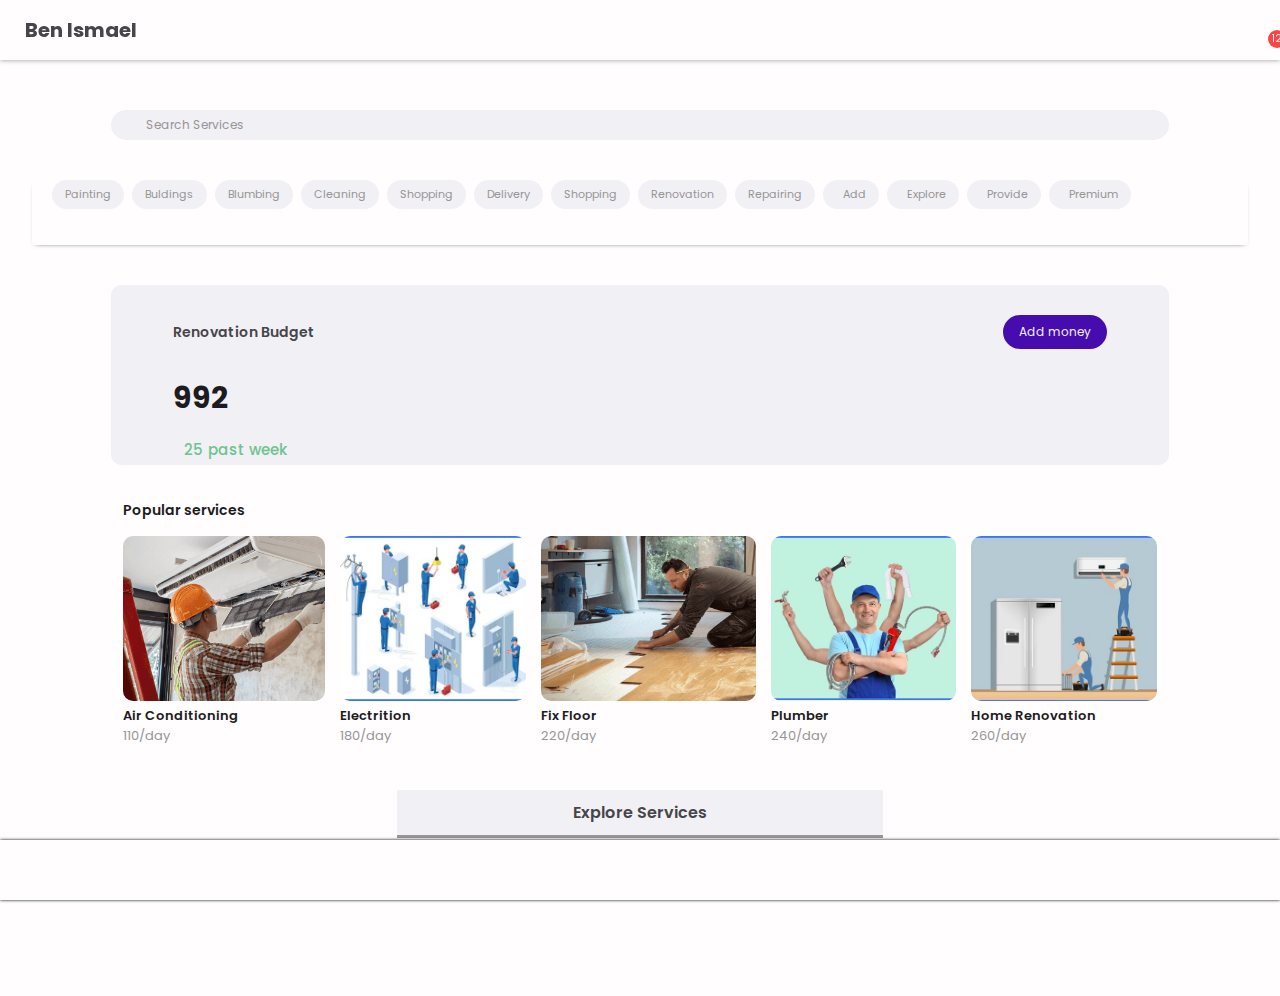
<file: index.html>
<!DOCTYPE html>
<html lang="en">
  <head>
    <meta charset="UTF-8" />
    <meta name="viewport" content="width=device-width, initial-scale=1.0" />
    <link
      rel="stylesheet"
      href="https://cdnjs.cloudflare.com/ajax/libs/font-awesome/6.6.0/css/all.min.css"
      integrity="sha512-Kc323vGBEqzTmouAECnVceyQqyqdsSiqLQISBL29aUW4U/M7pSPA/gEUZQqv1cwx4OnYxTxve5UMg5GT6L4JJg=="
      crossorigin="anonymous"
      referrerpolicy="no-referrer"
    />
    <link rel="stylesheet" href="./css/style.css" />
    <title>Mobile App</title>
  </head>
  <body>
    <!-- Header / Logo -->
    <header>
      <div class="box">
        <div class="logo">
          <a href="./profile.html"><h1>Ben Ismael</h1></a>
        </div>
        <div class="notifiction">
          <i class="fa-regular fa-bell"></i>
        </div>
      </div>
    </header>

    <!-- End Header -->

    <!-- Body Container Holder -->
    <div class="container-holder">
      <!-- Search -->
      <div class="search">
        <i class="fa-solid fa-magnifying-glass"></i>
        <input id="main-search" type="search" name="search" placeholder="Search Services" />
      </div>
      <!-- Services -->
      <div class="services">
        <a href="#">Painting</a>
        <a href="#">Buldings</a>
        <a href="#">Blumbing</a>
        <a href="#">Cleaning</a>
        <a href="#">Shopping</a>
        <a href="#">Delivery</a>
        <a href="#">Shopping</a>
        <a href="#">Renovation</a>
        <a href="#">Repairing</a>
        <a href="#"><i class="fa-solid fa-plus"></i> Add</a>
        <a href="#"><i class="fa-solid fa-search"></i> Explore</a>
        <a href="#"
          ><i class="fa-solid fa-circle-dollar-to-slot"></i> Provide</a
        >
        <a href="#"
          ><i class="fa-solid fa-circle-dollar-to-slot"></i> Premium</a
        >
      </div>

      <!-- Budget -->
      <div class="budget">
        <div class="head-line">
          <h3>Renovation Budget</h3>
          <a href="#">Add money</a>
        </div>
        <div class="money">
          <div class="all">
            <i class="fa-solid fa-dollar-sign fa-2x"></i>
            <h3>992</h3>
          </div>
          <div class="new">
            <i class="fa-solid fa-plus"></i>&#x2800;
            <p class="mount"><i class="fa-solid fa-dollar-sign"></i>25</p>
            <p class="day-time">past week</p>
          </div>
        </div>
      </div>

      <!-- Services -->
      <div class="our-services">
        <h3>Popular services</h3>
        <div class="services-holder">
          <div class="box">
            <img
              src="./imgs/our-services/air-conditioner.png"
              alt="Air Conditioner"
            />
            <div class="info">
              <h4>Air Conditioning</h4>
              <p><i class="fa-solid fa-dollar-sign"></i>110/day</p>
            </div>
          </div>
          <div class="box">
            <img src="./imgs/our-services/electrition.jpg" alt="Electrition" />
            <div class="info">
              <h4>Electrition</h4>
              <p><i class="fa-solid fa-dollar-sign"></i>180/day</p>
            </div>
          </div>
          <div class="box">
            <img src="./imgs/our-services/floor.png" alt="Fix Floor" />
            <div class="info">
              <h4>Fix Floor</h4>
              <p><i class="fa-solid fa-dollar-sign"></i>220/day</p>
            </div>
          </div>
          <div class="box">
            <img src="./imgs/our-services/plumber.jpg" alt="Plumber" />
            <div class="info">
              <h4>Plumber</h4>
              <p><i class="fa-solid fa-dollar-sign"></i>240/day</p>
            </div>
          </div>
          <div class="box">
            <img src="./imgs/our-services/renovation.jpg" alt="Renovation" />
            <div class="info">
              <h4>Home Renovation</h4>
              <p><i class="fa-solid fa-dollar-sign"></i>260/day</p>
            </div>
          </div>
        </div>
      </div>

      <!-- Go to Explore -->
      <div class="link-to-explore">
        <a href="./explore.html">Explore Services</a>
      </div>
    </div>

    <!-- Footer / Fixed Menu / Bottom -->
    <nav>
      <a href="./index.html" class="active"
        ><i class="fa-solid fa-house-chimney"></i
      ></a>
      <a href="./explore.html"
        ><i class="fa-solid fa-magnifying-glass-arrow-right"></i
      ></a>
      <a href="./post-service.html"
        ><i class="fa-regular fa-square-plus"></i
      ></a>
      <a href="./provided.html"><i class="fa-solid fa-circle-check"></i></a>
      <a href="./profile.html"><i class="fa-solid fa-user"></i></a>
    </nav>
  </body>
</html>
</file>
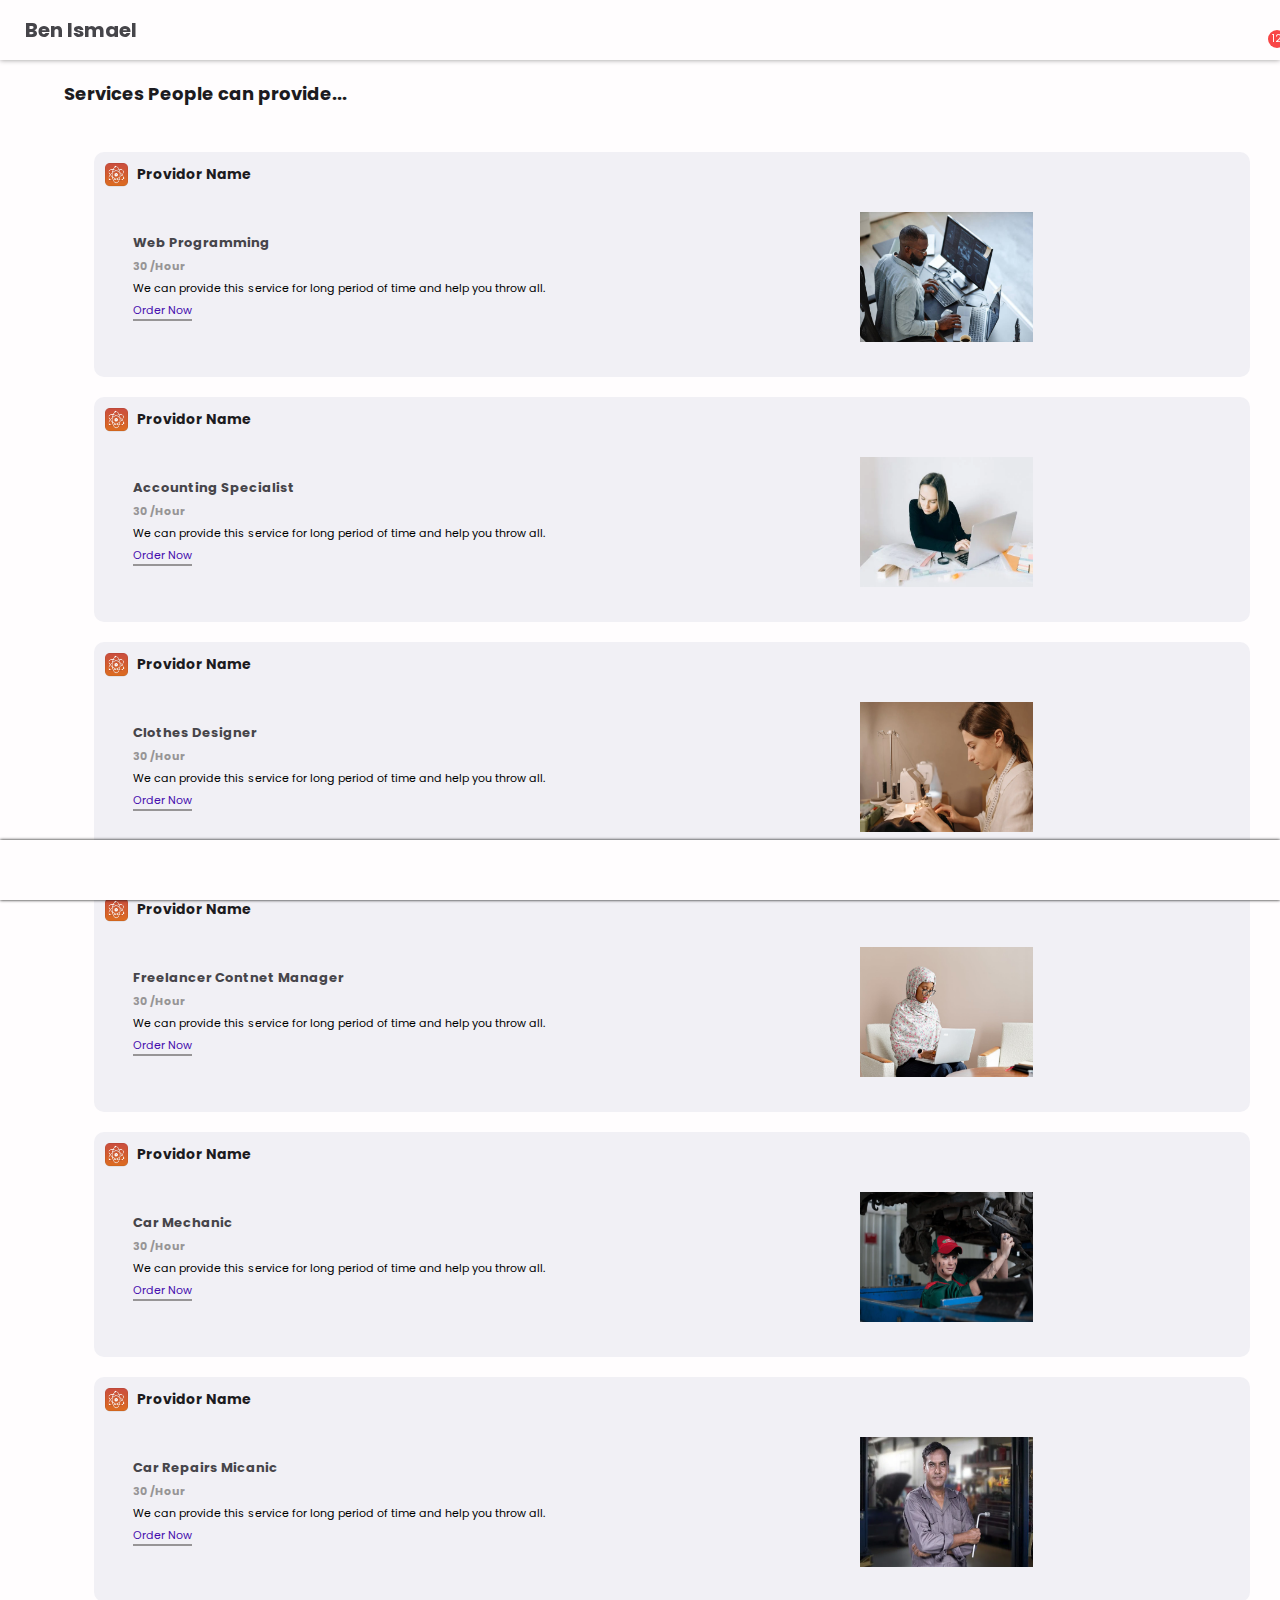
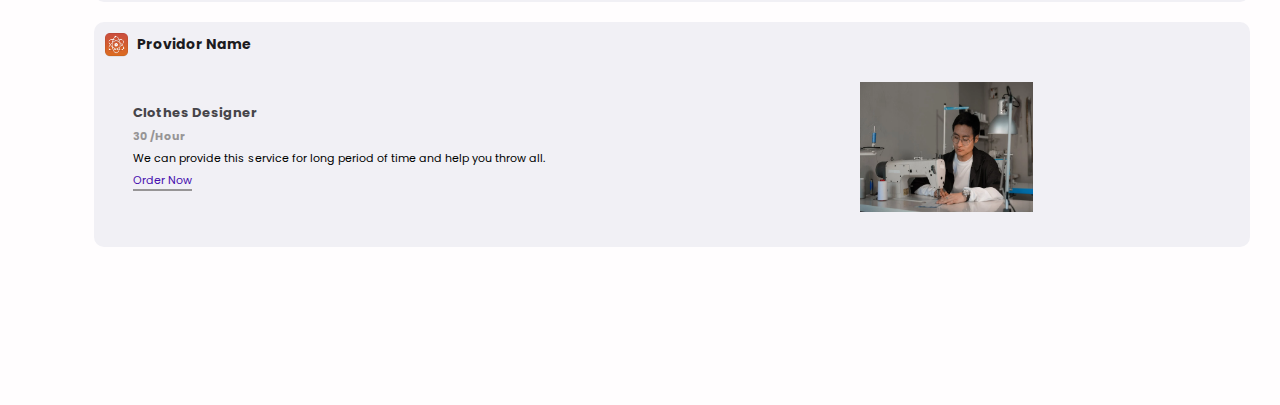
<file: explore.html>
<!DOCTYPE html>
<html lang="en">
  <head>
    <meta charset="UTF-8" />
    <meta name="viewport" content="width=device-width, initial-scale=1.0" />
    <link
      rel="stylesheet"
      href="https://cdnjs.cloudflare.com/ajax/libs/font-awesome/6.6.0/css/all.min.css"
      integrity="sha512-Kc323vGBEqzTmouAECnVceyQqyqdsSiqLQISBL29aUW4U/M7pSPA/gEUZQqv1cwx4OnYxTxve5UMg5GT6L4JJg=="
      crossorigin="anonymous"
      referrerpolicy="no-referrer"
    />
    <link rel="stylesheet" href="./css/style.css" />
    <link rel="stylesheet" href="./css/provide.css" />
    <link rel="stylesheet" href="./css/explore.css" />
    <title>Explore Other's Services</title>
  </head>
  <body>
    <!-- Header / Logo -->
    <header>
      <div class="box">
        <div class="logo">
          <a href="./profile.html"><h1>Ben Ismael</h1></a>
        </div>
        <div class="notifiction">
          <i class="fa-regular fa-bell"></i>
        </div>
      </div>
    </header>

    <!-- Container Holder -->
    <div class="container-holder">
      <h2>Services People can provide...</h2>
      <div class="provide-single">
        <div class="providor-info">
          <img
            src="./imgs/providor-picture.png"
            alt="Providor Profile Picture"
          />
          <h4>Providor Name</h4>
        </div>
        <div class="service-box-provide">
          <div class="image">
            <img src="./imgs/explore/programming.jpg" alt="Customer Services" />
          </div>
          <div class="s-info-holder">
            <h3 class="s-title">Web Programming</h3>
            <h4 class="s-price">
              <i class="fa-solid fa-dollar-sign"></i> 30 /Hour
            </h4>
            <p>
              We can provide this service for long period of time and help you
              throw all.
            </p>
            <a href="#">Order Now</a>
          </div>
        </div>
      </div>
      <div class="provide-single">
        <div class="providor-info">
          <img
            src="./imgs/providor-picture.png"
            alt="Providor Profile Picture"
          />
          <h4>Providor Name</h4>
        </div>
        <div class="service-box-provide">
          <div class="image">
            <img
              src="./imgs/explore/f-accountant.webp"
              alt="Customer Services"
            />
          </div>
          <div class="s-info-holder">
            <h3 class="s-title">Accounting Specialist</h3>
            <h4 class="s-price">
              <i class="fa-solid fa-dollar-sign"></i> 30 /Hour
            </h4>
            <p>
              We can provide this service for long period of time and help you
              throw all.
            </p>
            <a href="#">Order Now</a>
          </div>
        </div>
      </div>
      <div class="provide-single">
        <div class="providor-info">
          <img
            src="./imgs/providor-picture.png"
            alt="Providor Profile Picture"
          />
          <h4>Providor Name</h4>
        </div>
        <div class="service-box-provide">
          <div class="image">
            <img
              src="./imgs/explore/f-clothes-designer.webp"
              alt="Customer Services"
            />
          </div>
          <div class="s-info-holder">
            <h3 class="s-title">Clothes Designer</h3>
            <h4 class="s-price">
              <i class="fa-solid fa-dollar-sign"></i> 30 /Hour
            </h4>
            <p>
              We can provide this service for long period of time and help you
              throw all.
            </p>
            <a href="#">Order Now</a>
          </div>
        </div>
      </div>
      <div class="provide-single">
        <div class="providor-info">
          <img
            src="./imgs/providor-picture.png"
            alt="Providor Profile Picture"
          />
          <h4>Providor Name</h4>
        </div>
        <div class="service-box-provide">
          <div class="image">
            <img
              src="./imgs/explore/f-freelancer.jpg"
              alt="Customer Services"
            />
          </div>
          <div class="s-info-holder">
            <h3 class="s-title">Freelancer Contnet Manager</h3>
            <h4 class="s-price">
              <i class="fa-solid fa-dollar-sign"></i> 30 /Hour
            </h4>
            <p>
              We can provide this service for long period of time and help you
              throw all.
            </p>
            <a href="#">Order Now</a>
          </div>
        </div>
      </div>
      <div class="provide-single">
        <div class="providor-info">
          <img
            src="./imgs/providor-picture.png"
            alt="Providor Profile Picture"
          />
          <h4>Providor Name</h4>
        </div>
        <div class="service-box-provide">
          <div class="image">
            <img
              src="./imgs/explore/female-micanic.webp"
              alt="Customer Services"
            />
          </div>
          <div class="s-info-holder">
            <h3 class="s-title">Car Mechanic</h3>
            <h4 class="s-price">
              <i class="fa-solid fa-dollar-sign"></i> 30 /Hour
            </h4>
            <p>
              We can provide this service for long period of time and help you
              throw all.
            </p>
            <a href="#">Order Now</a>
          </div>
        </div>
      </div>

      <div class="provide-single">
        <div class="providor-info">
          <img
            src="./imgs/providor-picture.png"
            alt="Providor Profile Picture"
          />
          <h4>Providor Name</h4>
        </div>
        <div class="service-box-provide">
          <div class="image">
            <img src="./imgs/explore/micanic.webp" alt="Customer Services" />
          </div>
          <div class="s-info-holder">
            <h3 class="s-title">Car Repairs Micanic</h3>
            <h4 class="s-price">
              <i class="fa-solid fa-dollar-sign"></i> 30 /Hour
            </h4>
            <p>
              We can provide this service for long period of time and help you
              throw all.
            </p>
            <a href="#">Order Now</a>
          </div>
        </div>
      </div>
      <div class="provide-single">
        <div class="providor-info">
          <img
            src="./imgs/providor-picture.png"
            alt="Providor Profile Picture"
          />
          <h4>Providor Name</h4>
        </div>
        <div class="service-box-provide">
          <div class="image">
            <img
              src="./imgs/explore/clothes-designer.webp"
              alt="Customer Services"
            />
          </div>
          <div class="s-info-holder">
            <h3 class="s-title">Clothes Designer</h3>
            <h4 class="s-price">
              <i class="fa-solid fa-dollar-sign"></i> 30 /Hour
            </h4>
            <p>
              We can provide this service for long period of time and help you
              throw all.
            </p>
            <a href="#">Order Now</a>
          </div>
        </div>
      </div>
    </div>

    <!-- Footer / Fixed Menu / Bottom -->
    <nav>
      <a href="./index.html"><i class="fa-solid fa-house-chimney"></i></a>
      <a href="./explore.html" class="active"
        ><i class="fa-solid fa-magnifying-glass-arrow-right"></i
      ></a>
      <a href="./post-service.html"
        ><i class="fa-regular fa-square-plus"></i
      ></a>
      <a href="./provided.html"><i class="fa-solid fa-circle-check"></i></a>
      <a href="./profile.html"><i class="fa-solid fa-user"></i></a>
    </nav>
  </body>
</html>
</file>
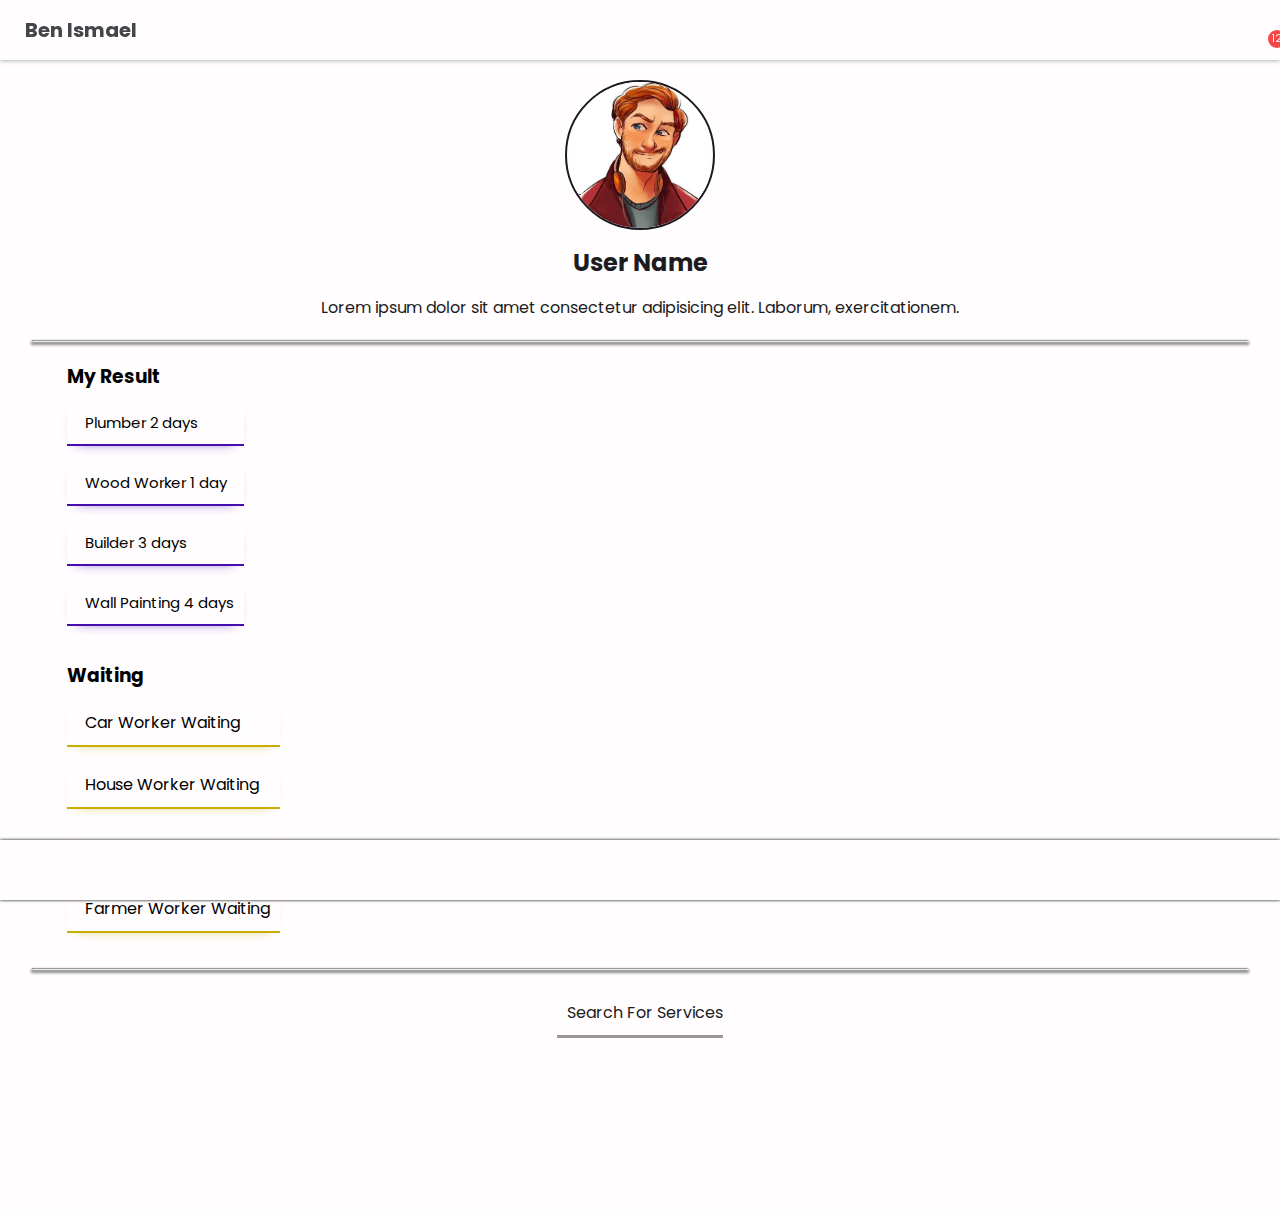
<file: profile.html>
<!DOCTYPE html>
<html lang="en">
  <head>
    <meta charset="UTF-8" />
    <meta name="viewport" content="width=device-width, initial-scale=1.0" />
    <link
      rel="stylesheet"
      href="https://cdnjs.cloudflare.com/ajax/libs/font-awesome/6.6.0/css/all.min.css"
      integrity="sha512-Kc323vGBEqzTmouAECnVceyQqyqdsSiqLQISBL29aUW4U/M7pSPA/gEUZQqv1cwx4OnYxTxve5UMg5GT6L4JJg=="
      crossorigin="anonymous"
      referrerpolicy="no-referrer"
    />
    <link rel="stylesheet" href="./css/style.css" />
    <link rel="stylesheet" href="./css/profile.css" />
    <title>Mobile App</title>
  </head>
  <body>
    <!-- Header / Logo -->
    <header>
      <div class="box">
        <div class="logo">
          <a href="./profile.html"><h1>Ben Ismael</h1></a>
        </div>
        <div class="notifiction">
          <i class="fa-regular fa-bell"></i>
        </div>
      </div>
    </header>

    <!-- End Header -->

    <!-- Body Container Holder -->
    <div class="container-holder">
      <div class="user-holder">
        <img src="./imgs/profile-picture.jpg" alt="Profile Picture" />
        <h2>User Name</h2>
        <p>
          Lorem ipsum dolor sit amet consectetur adipisicing elit. Laborum,
          exercitationem.
        </p>
      </div>
      <hr />

      <!-- Result -->
      <div class="result">
        <h3>My Result</h3>
        <ul>
          <li>
            <i class="fa-solid fa-square-poll-horizontal"></i> Plumber 2 days
          </li>
          <li>
            <i class="fa-solid fa-square-poll-horizontal"></i> Wood Worker 1 day
          </li>
          <li>
            <i class="fa-solid fa-square-poll-horizontal"></i> Builder 3 days
          </li>
          <li>
            <i class="fa-solid fa-square-poll-horizontal"></i> Wall Painting 4
            days
          </li>
        </ul>
      </div>

      <!-- Waiting -->
      <div class="waiting">
        <h3>Waiting</h3>
        <ul>
          <li><i class="fa-solid fa-stopwatch"></i> Car Worker Waiting</li>
          <li><i class="fa-solid fa-stopwatch"></i> House Worker Waiting</li>
          <li><i class="fa-solid fa-stopwatch"></i> Wood Worker Waiting</li>
          <li><i class="fa-solid fa-stopwatch"></i> Farmer Worker Waiting</li>
        </ul>
      </div>

      <hr />
      <div class="search-more">
        <a href="./index.html#main-search">
          <i class="fa-solid fa-magnifying-glass-plus"></i> Search For
          Services</a
        >
      </div>
    </div>

    <!-- Footer / Fixed Menu / Bottom -->
    <nav>
      <a href="./index.html"><i class="fa-solid fa-house-chimney"></i></a>
      <a href="./explore.html"
        ><i class="fa-solid fa-magnifying-glass-arrow-right"></i
      ></a>
      <a href="./post-service.html"
        ><i class="fa-regular fa-square-plus"></i
      ></a>
      <a href="./provided.html"><i class="fa-solid fa-circle-check"></i></a>
      <a href="./profile.html" class="active"
        ><i class="fa-solid fa-user"></i
      ></a>
    </nav>
  </body>
</html>
</file>
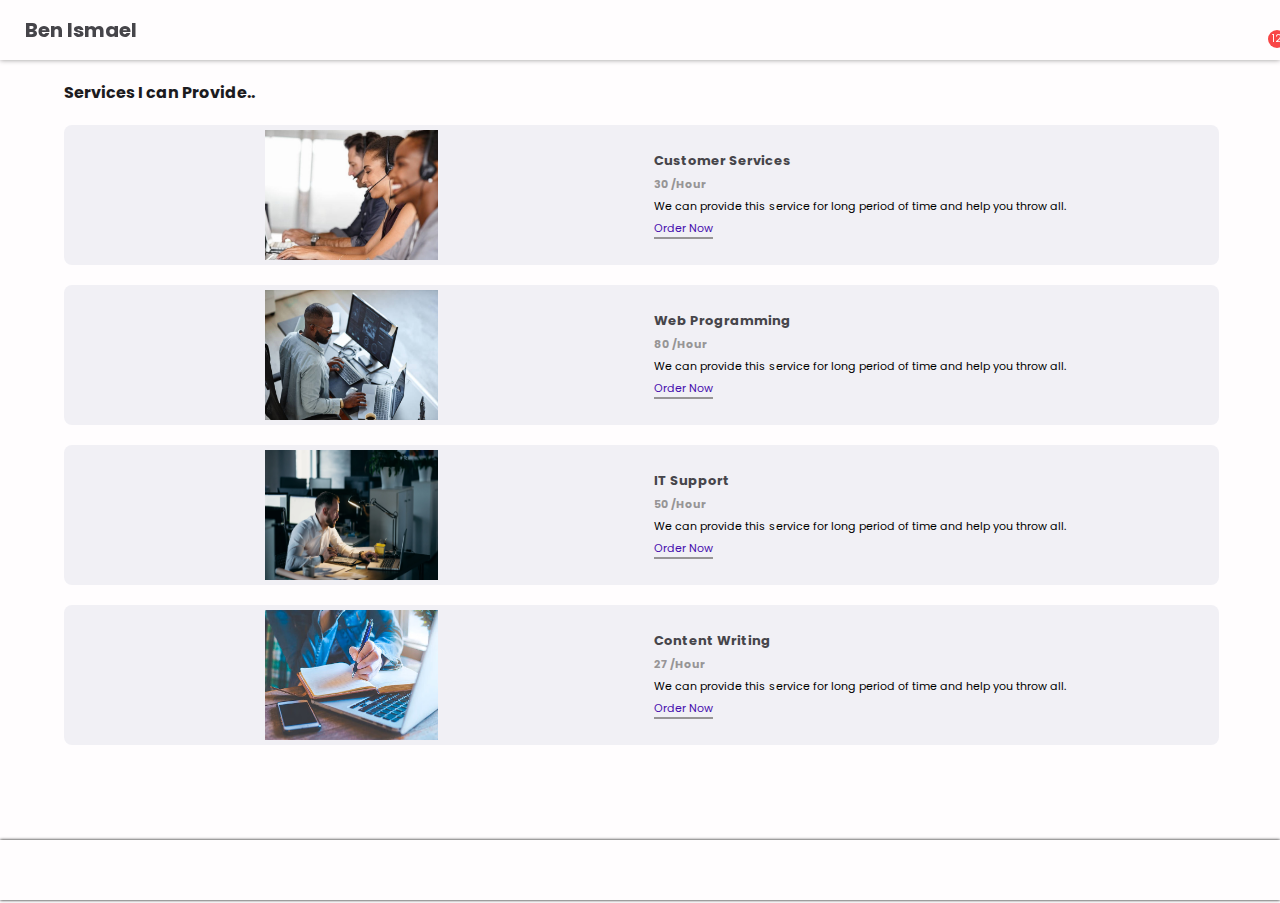
<file: provided.html>
<!DOCTYPE html>
<html lang="en">
  <head>
    <meta charset="UTF-8" />
    <meta name="viewport" content="width=device-width, initial-scale=1.0" />
    <link
      rel="stylesheet"
      href="https://cdnjs.cloudflare.com/ajax/libs/font-awesome/6.6.0/css/all.min.css"
      integrity="sha512-Kc323vGBEqzTmouAECnVceyQqyqdsSiqLQISBL29aUW4U/M7pSPA/gEUZQqv1cwx4OnYxTxve5UMg5GT6L4JJg=="
      crossorigin="anonymous"
      referrerpolicy="no-referrer"
    />
    <link rel="stylesheet" href="./css/style.css" />
    <link rel="stylesheet" href="./css/provide.css" />
    <title>Mobile App</title>
  </head>
  <body>
    <!-- Header / Logo -->
    <header>
      <div class="box">
        <div class="logo">
          <a href="./profile.html"><h1>Ben Ismael</h1></a>
        </div>
        <div class="notifiction">
          <i class="fa-regular fa-bell"></i>
        </div>
      </div>
    </header>
    <!-- End Header -->

    <div class="container-holder">
      <h2>Services I can Provide..</h2>
      <div class="service-box-provide">
        <div class="image">
          <img
            src="./imgs/provide/customer-services.jpg"
            alt="Customer Services"
          />
        </div>
        <div class="s-info-holder">
          <h3 class="s-title">Customer Services</h3>
          <h4 class="s-price">
            <i class="fa-solid fa-dollar-sign"></i> 30 /Hour
          </h4>
          <p>
            We can provide this service for long period of time and help you
            throw all.
          </p>
          <a href="#">Order Now</a>
        </div>
      </div>
      <div class="service-box-provide">
        <div class="image">
          <img src="./imgs/provide/programming.jpg" alt="Customer Services" />
        </div>
        <div class="s-info-holder">
          <h3 class="s-title">Web Programming</h3>
          <h4 class="s-price">
            <i class="fa-solid fa-dollar-sign"></i> 80 /Hour
          </h4>
          <p>
            We can provide this service for long period of time and help you
            throw all.
          </p>
          <a href="#">Order Now</a>
        </div>
      </div>
      <div class="service-box-provide">
        <div class="image">
          <img src="./imgs/provide/it.webp" alt="Customer Services" />
        </div>
        <div class="s-info-holder">
          <h3 class="s-title">IT Support</h3>
          <h4 class="s-price">
            <i class="fa-solid fa-dollar-sign"></i> 50 /Hour
          </h4>
          <p>
            We can provide this service for long period of time and help you
            throw all.
          </p>
          <a href="#">Order Now</a>
        </div>
      </div>
      <div class="service-box-provide">
        <div class="image">
          <img
            src="./imgs/provide/content-writing.jpg"
            alt="Content Creation"
          />
        </div>
        <div class="s-info-holder">
          <h3 class="s-title">Content Writing</h3>
          <h4 class="s-price">
            <i class="fa-solid fa-dollar-sign"></i> 27 /Hour
          </h4>
          <p>
            We can provide this service for long period of time and help you
            throw all.
          </p>
          <a href="#">Order Now</a>
        </div>
      </div>
    </div>

    <!-- Footer / Fixed Menu / Bottom -->
    <nav>
      <a href="./index.html"><i class="fa-solid fa-house-chimney"></i></a>
      <a href="./explore.html"
        ><i class="fa-solid fa-magnifying-glass-arrow-right"></i
      ></a>
      <a href="./post-service.html"
        ><i class="fa-regular fa-square-plus"></i
      ></a>
      <a href="./provided.html" class="active"
        ><i class="fa-solid fa-circle-check"></i
      ></a>
      <a href="./profile.html"><i class="fa-solid fa-user"></i></a>
    </nav>
  </body>
</html>
</file>
<file: css/style.css>
@import url("https://fonts.googleapis.com/css2?family=Poppins:ital,wght@0,100;0,200;0,300;0,400;0,500;0,600;0,700;0,800;0,900;1,100;1,200;1,300;1,400;1,500;1,600;1,700;1,800;1,900&display=swap");

:root {
  --body: #fffdfe;
  --bg-second: #f1f0f5;
  --main-font: #1c1b20;
  --second-font: #46454a;
  --thred-font: #979596;
  --add: #460cae;
  --green-text: #6fc391;
  --yellow-text: #c8ae04;
}

/* Globale Style */
*,
*::after,
*::before {
  padding: 0;
  margin: 0;
  box-sizing: border-box;
  font-family: "Poppins", sans-serif;
}

i,
i::before {
  font-family: "Font Awesome 5 Free" !important;
}

html,
body {
  scroll-behavior: smooth;
  scrollbar-width: none;
}

ul {
  list-style: none;
}

a {
  text-decoration: none;
}

/* Start */
body {
  background-color: var(--body);
}

/* Header */
header {
  position: fixed !important;
  top: 0;
  z-index: 55;
  width: 100%;
  height: 60px;
  box-shadow: 0 0 5px 0px var(--thred-font);
  background-color: var(--body);
}

header .box {
  display: flex;
  align-items: center;
  justify-content: space-between;
  height: 100%;
  margin: 0 25px;
}

header .box .logo a {
  font-size: 10px;
  color: var(--second-font);
}

header .box .notifiction {
  position: relative;
  font-size: 25px;
}

header .box .notifiction::after {
  content: "12";
  position: absolute;
  height: 18px;
  width: 18px;
  top: 0px;
  left: 13px;
  border-radius: 50%;
  background-color: rgb(248, 70, 70);
  color: #fff;
  line-height: 18px;
  text-align: center;
  font-size: 10px;
}

/* Body Container Holder */
.container-holder {
  width: 95%;
  margin: auto;
  margin-top: 50px;
  padding: 30px 0;
  display: flex;
  align-items: center;
  justify-content: space-around;
  flex-direction: column;
  gap: 20px;
  margin-bottom: 10%;
}

/* Seprated Sections */
/* Search */
.search {
  margin-top: 30px;
  height: 30px;
  width: 87%;
  background-color: var(--bg-second);
  border-radius: 15px;
  display: flex;
  align-items: center;
  justify-content: flex-start;
  gap: 5px;
}

.search i {
  margin-left: 20px;
  color: var(--second-font);
}

.search input[type="search"] {
  border: 0;
  outline: 0;
  color: var(--thred-font);
  background-color: transparent;
  margin: 0 10px;
  font-size: 12px;
  font-weight: 400;
  flex-grow: 1;
}
.search input[type="search"]::placeholder {
  color: var(--thred-font);
}

.search input[type="search"]::selection {
  color: var(--thred-font);
  background-color: transparent;
}

/* Services */
.services {
  margin: 20px auto;
  overflow-x: scroll;
  scrollbar-width: none;
  display: flex;
  align-items: center;
  justify-content: flex-start;
  gap: 8px;
  box-shadow: 0 2px 5px -4px #000;
  width: 100%;
  padding: 0 0 3%;
}

.services a {
  padding: 6px 13px;
  font-weight: 400;
  color: var(--thred-font);
  background-color: var(--bg-second);
  border-radius: 15px;
  font-size: 11px;
  transition: all 0.3s;
  outline: 0;
  display: inline-flex;
  align-items: center;
  gap: 7px;
}

.services a:hover {
  background-color: var(--second-font);
  color: var(--bg-second);
}

.services a:first-of-type {
  margin-left: 20px;
}

/* Budget */
.budget {
  margin: auto;
  width: 87%;
  height: 180px;
  background-color: var(--bg-second);
  padding: 2% 3%;
  border-radius: 10px;
}

.budget .head-line {
  height: 45px;
  margin: 0 25px;
  display: flex;
  align-items: center;
  justify-content: space-between;
}

.budget .head-line h3 {
  font-size: 14px;
  font-weight: 600;
  color: var(--second-font);
}

.budget .head-line a {
  font-size: 12px;
  color: var(--bg-second);
  background-color: var(--add);
  padding: 8px 16px;
  border-radius: 20px;
}

.budget .money .all,
.budget .money .new {
  display: flex;
  align-items: center;
  justify-content: flex-start;
  margin: 0 25px;
  line-height: 45px;
  padding-top: 20px
}

.budget .money .all h3 {
  color: var(--main-font);
  font-size: 30px;
}

.budget .money .all i {
  font-weight: bold;
}

.budget .money .new {
  color: var(--green-text);
  font-size: 15px;
  font-weight: 500;
  line-height: 19px;
}

.budget .money .new .day-time {
  margin-left: 5px;
}

/* Our Services */
.our-services {
  margin: 15px auto 0;
  width: 85%;
  height: 250px;
  overflow-x: scroll;
  scrollbar-width: none;
}

.our-services h3 {
  font-size: 14px;
  color: var(--main-font);
  font-weight: 600;
}

.our-services .services-holder {
  display: flex;
  align-items: center;
  justify-content: flex-start;
  gap: 15px;
  margin-top: 15px;
}

.our-services .services-holder .box {
  min-width: 175px;
  height: 205px;
  display: flex;
  align-items: center;
  justify-content: flex-start;
  flex-direction: column;
}

.our-services .services-holder .box img {
  width: 100%;
  height: calc(100% - 35px);
  object-fit: cover;
  border-radius: 10px;
}

.our-services .services-holder .box .info {
  text-align: start;
  width: 100%;
  height: 35px;
  margin-top: 5px;
}
.our-services .services-holder .box .info h4 {
  color: var(--main-font);
  font-size: 13px;
  font-weight: 600;
}

.our-services .services-holder .box .info p {
  color: var(--thred-font);
  font-size: 13px;
}


/* link-to-explore */
.link-to-explore {
  margin-top: 20px;
  width: 40%;
  background-color: var(--bg-second);
  padding: 10px 5px;
  text-align: center;
  line-height: 25px;
  border-bottom: 3px solid var(--thred-font);
  transition: all 0.4s;
}

.link-to-explore a {
  color: var(--second-font);
  font-weight: 600;
}

.link-to-explore:hover {
  border-bottom-color: var(--main-font);
}

/* Footer / Fixed Menu */
nav {
  height: 60px;
  width: 100%;
  position: fixed;
  bottom: 0;
  box-shadow: 0px 0px 3px 0px #000;
  z-index: 55;
  background-color: var(--body);
  display: flex;
  align-items: center;
  justify-content: center;
  line-height: 60px;
}

nav a {
  padding: 0 20px;
  font-size: 28px;
  color: var(--main-font);
}

nav a.active {
  font-size: 28px;
  color: var(--body);
  background-color: var(--main-font);
}
</file>
<file: css/provide.css>
.container-holder {
  align-items: flex-start;
  margin-left: 5%;
}

h2 {
  color: var(--main-font);
  font-size: 16px;
}

.service-box-provide {
  display: flex;
  align-items: center;
  gap: 25px;
  width: 95%;
  height: 140px;
  padding: 0 10px;
  background-color: var(--bg-second);
  border-radius: 8px;
}

.service-box-provide .image, .service-box-provide .s-info-holder {
  width: 50%;
  display: flex;
  align-items: flex-start;
  justify-content: center;
  flex-direction: column;
}

.service-box-provide .image {
  height: calc(140px - 10px);
}

.service-box-provide .image img {
  height: 100%;
  aspect-ratio: 4/3;
  margin: auto;
}

.service-box-provide .s-info-holder {
  gap: 5px;
}

.service-box-provide .s-info-holder .s-title {
  font-size: 13px;
  color: var(--second-font);
}

.service-box-provide .s-info-holder .s-price {
  font-size: 11px;
  color: var(--thred-font);
}

.service-box-provide .s-info-holder p {
  font-size: 11px;
}

.service-box-provide .s-info-holder a {
  color: var(--add);
  font-size: 11px;
  border-bottom: 2px solid var(--thred-font);
  transition: all 0.3s;
}

.service-box-provide .s-info-holder a:hover {
  color: #fff;
  border-bottom-color: #fff;
}
</file>
<file: css/explore.css>
h2 {
  font-size: 18px;
  margin-bottom: 25px;
}
.service-box-provide {
  flex-direction: row-reverse;
  height: 180px;
  padding: 0;
  gap: 20px;
}

.provide-single {
  display: flex;
  align-items: center;
  justify-content: flex-start;
  flex-direction: column;
  background-color: var(--bg-second);
  padding: 10px;
  border-radius: 10px;
  margin: auto;
  width: 95%;
}

.providor-info {
  width: 100%;
  display: flex;
  align-items: center;
  justify-content: flex-start;
  gap: 8px;
}

.providor-info h4 {
  color: var(--main-font);
  font-size: 14px;
}

.providor-info img {
  width: 25px;
}
</file>
<file: css/profile.css>
.user-holder {
  width: 100%;
  display: flex;
  align-items: center;
  justify-content: center;
  flex-direction: column;
  gap: 15px;
  color: var(--main-font);
}

.user-holder img {
  width: 150px;
  aspect-ratio: 1/1;
  object-fit: contain;
  border-radius: 50%;
  border: 2px solid var(--main-font);
}

.user-holder p {
  text-align: center;
  width: 90%;
}

hr {
  width: 100%;
  height: 2px;
  background-color: var(--main-font);
  box-shadow: 0px 2px 3px 1px #00000073;
}

/* Result */
.result,
.waiting {
  align-self: flex-start;
  margin-left: 35px;
}

.result h3,
.waiting h3 {
  padding-bottom: 10px;
}

.result ul {
  font-size: 15px;
}

.result ul li,
.waiting ul li {
  padding: 10px;
  border-bottom: 2px solid var(--add);
  box-shadow: 0 5px 13px -10px var(--add);
  margin-bottom: 15px;
  transition: all 0.3s;
  cursor: pointer;
}

.result ul li i,
.waiting ul li i {
  margin-right: 8px;
  font-size: 17px;
}

.result i {
  color: var(--green-text);
}

.waiting ul li {
  border-bottom: 2px solid var(--yellow-text);
  box-shadow: 0 5px 13px -10px var(--yellow-text);
}

.waiting i {
  color: var(--yellow-text);
}

.result ul li:hover {
  background-color: var(--green-text);
  color: var(--body);
}

.waiting ul li:hover {
  background-color: var(--yellow-text);
  color: var(--body);
}

.result ul li:hover i,
.waiting ul li:hover i {
  color: inherit !important;
}

.search-more {
  background-color: var(--body);
  display: flex;
  align-items: center;
  justify-content: center;
  gap: 18px;
  padding: 10px 0;
  margin-bottom: 15px;
  color: var(--main-font);
  border-bottom: 3px solid var(--thred-font);
  transition: all 0.3s;
}

.search-more a {
  color: var(--main-font);
}

.search-more i {
  margin-right: 10px;
}

.search-more:hover {
  border-color: var(--main-font);
}
</file>
